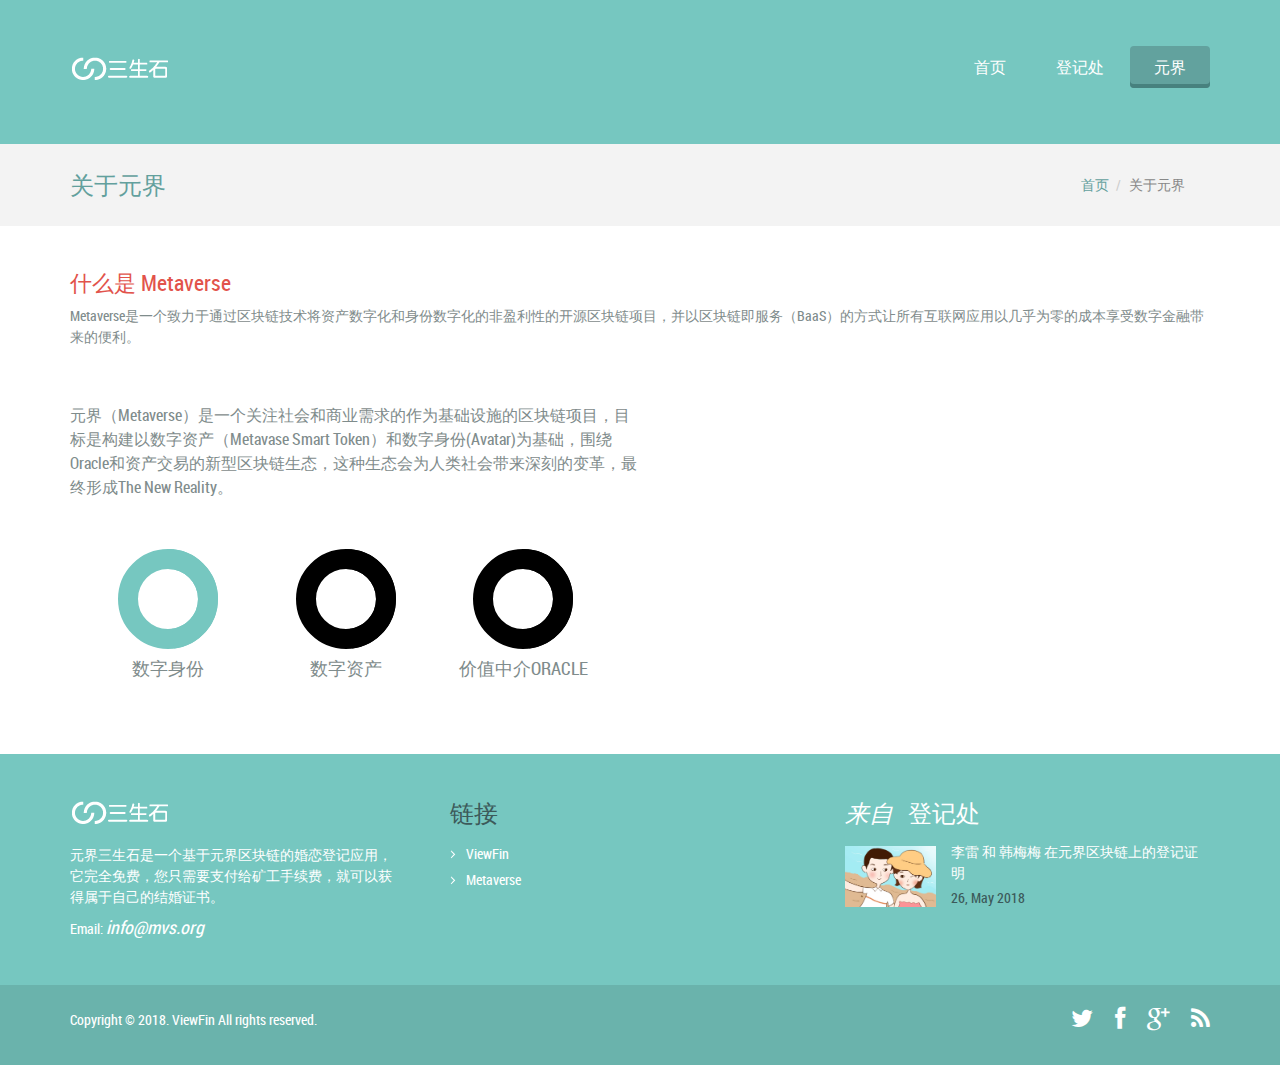
<file: about.html>
<!DOCTYPE HTML>
<html>
<head>
<title>关于元界</title>
<!-- Bootstrap -->
<link href="css/bootstrap.min.css" rel='stylesheet' type='text/css' />
<link href="css/bootstrap.css" rel='stylesheet' type='text/css' />
<meta name="viewport" content="width=device-width, initial-scale=1">
<script type="application/x-javascript"> addEventListener("load", function() { setTimeout(hideURLbar, 0); }, false); function hideURLbar(){ window.scrollTo(0,1); } </script>
<link href="css/blue.css" rel="stylesheet" type="text/css" media="all" />
<!----font-Awesome----->
   	<link rel="stylesheet" href="fonts/css/font-awesome.min.css">
<!----font-Awesome----->
<!-- start plugins -->
<script type="text/javascript" src="js/jquery.min.js"></script>
<script type="text/javascript" src="js/bootstrap.js"></script>
<script type="text/javascript" src="js/bootstrap.min.js"></script>
<!-- Owl Carousel Assets -->
<link href="css/owl.carousel.css" rel="stylesheet">
<script src="js/owl.carousel.js"></script>
		<script>
			$(document).ready(function() {

				$("#owl-demo").owlCarousel({
					items : 4,
					lazyLoad : true,
					autoPlay : true,
					navigation : true,
					navigationText : ["", ""],
					rewindNav : false,
					scrollPerPage : false,
					pagination : false,
					paginationNumbers : false,
				});

			});
		</script>
		<!-- //Owl Carousel Assets -->
<!-- start circle -->
<script>
(function($){
	$.fn.percentPie = function(options){

		var settings = $.extend({
			width: 100,
			trackColor: "EEEEEE",
			barColor: "E2534B",
			barWeight: 30,
			startPercent: 0,
			endPercent: 1,
			fps: 60
		}, options);

		this.css({
			width: settings.width,
			height: settings.width
		});

		var	that = this,
			hoverPolice = false,
			canvasWidth = settings.width,
			canvasHeight = canvasWidth,
			id = $('canvas').length,
			canvasElement = $('<canvas id="'+ id +'" width="' + canvasWidth + '" height="' + canvasHeight + '"></canvas>'),
			canvas = canvasElement.get(0).getContext("2d"),
			centerX = canvasWidth/2,
			centerY = canvasHeight/2,
			radius = settings.width/2 - settings.barWeight/2;
			counterClockwise = false,
			fps = 1000 / settings.fps,
			update = .01;
			this.angle = settings.startPercent;

		this.drawArc = function(startAngle, percentFilled, color){
			var drawingArc = true;
			canvas.beginPath();
			canvas.arc(centerX, centerY, radius, (Math.PI/180)*(startAngle * 360 - 90), (Math.PI/180)*(percentFilled * 360 - 90), counterClockwise);
			canvas.strokeStyle = color;
			canvas.lineWidth = settings.barWeight;
			canvas.stroke();
			drawingArc = false;
		}

		this.fillChart = function(stop){
			var loop = setInterval(function(){
				hoverPolice = true;
				canvas.clearRect(0, 0, canvasWidth, canvasHeight);

				that.drawArc(0, 360, settings.trackColor);
				that.angle += update;
				that.drawArc(settings.startPercent, that.angle, settings.barColor);

				if(that.angle > stop){
					clearInterval(loop);
					hoverPolice = false;
				}
			}, fps);
		}

		this.mouseover(function(){
			if(hoverPolice == false){
				that.angle = settings.startPercent;
				that.fillChart(settings.endPercent);
			}
		});

		this.fillChart(settings.endPercent);
		this.append(canvasElement);
		return this;
	}
}(jQuery));

$(document).ready(function() {

	$('.google').percentPie({
		width: 100,
		trackColor: "E2534B",
		barColor: "76C7C0",
		barWeight: 20,
		endPercent: .9,
		fps: 60
	});
  
  $('.moz').percentPie({
		width: 100,
		trackColor: "E2534B",
		barColor: "76C7C0",
		barWeight: 20,
		endPercent: .75,
		fps: 60
	});
  
  $('.safari').percentPie({
		width: 100,
		trackColor: "E2534B",
		barColor: "#76C7C0",
		barWeight: 20,
		endPercent: .5,
		fps: 60
	});
    
});
</script>
</head>
<body>
<div class="header_bg">
<div class="container">
	<div class="header">
		<div class="logo">
			<a href="index.html"><img src="images/logo.png" alt=""/></a>
		</div>
		<div class="h_menu">
		<a id="touch-menu" class="mobile-menu" href="#">菜单</a>
		<nav>
		<ul class="menu list-unstyled">
			<li><a href="index.html">首页</a></li>
			<li><a href="registry.html">登记处</a></li>
			<li class="activate"><a href="about.html">元界</a></li>
		</ul>
		</nav>
		<script src="js/menu.js" type="text/javascript"></script>
		</div>
		<div class="clearfix"></div>
	</div>
</div>
</div>
<div class="main_bg"><!-- start main -->
<div class="container">
	<div class="main_grid1">
		<h3 class="style pull-left">关于元界</h3>
		<ol class="breadcrumb pull-right">
		  <li><a href="index.html">首页</a></li>
		  <li class="active">关于元界</li>
		</ol>
		<div class="clearfix"></div>
	</div>
</div>
</div>
<div class="main_btm1"><!-- start main_btm -->
<div class="container">
	<div class="main about span_of_3">
		<h3>什么是 Metaverse </h3>
		<p class="para">Metaverse是一个致力于通过区块链技术将资产数字化和身份数字化的非盈利性的开源区块链项目，并以区块链即服务（BaaS）的方式让所有互联网应用以几乎为零的成本享受数字金融带来的便利。</p>
		<div class="col-md-6 span1_of_3">
			<h5>元界（Metaverse）是一个关注社会和商业需求的作为基础设施的区块链项目，目标是构建以数字资产（Metavase Smart Token）和数字身份(Avatar)为基础，围绕Oracle和资产交易的新型区块链生态，这种生态会为人类社会带来深刻的变革，最终形成The New Reality。</h5>
				<!-- start circle -->
				<ul class="list-unstyled circle_list">
					<li>
						<div class="safari chart">

						</div>			
						<h4 class="style">数字身份</h4>			
					</li>
					<li>
						<div class="moz chart">
						</div>			
						<h4 class="style">数字资产</h4>			
					</li>
					<li>
						<div class="google chart">

						</div>	
						<h4 class="style">价值中介Oracle</h4>					
					</li>
				</ul>
				<!-- end circle -->
		</div>	

		<div class="clearfix"></div>
	</div>

</div>
</div>
<div class="footer_bg"><!-- start footer -->
<div class="container">
	<div class="footer">
		<div class="col-md-4 footer1_of_3">
			<div class="f_logo">
				<a href="index.html"><img src="images/logo.png" alt=""/></a>
			</div>		
			<p class="f_para">元界三生石是一个基于元界区块链的婚恋登记应用，它完全免费，您只需要支付给矿工手续费，就可以获得属于自己的结婚证书。</p>
			<span class="">Email:&nbsp;<a href="mailto:info@mvs.org">info@mvs.org</a></span>
		</div>
		<div class="col-md-2 footer1_of_3">
			<h4>链接</h4>
			<ul class="list-unstyled f_list">
				<li><a href="http://viewfin.com">ViewFin</a></li>
				<li><a href="https://mvs.org">Metaverse</a></li>
			</ul>
		</div>
		<div class="col-md-2 footer1_of_3">

		</div>
		<div class="col-md-4 footer_of_3">
			<h4>来自 <span>登记处</span></h4>
			<div class="blog_list">
				<div class="col-md-3 f_pic">
					<a href="registry.html"><img src="images/blog_pic1.jpg" alt="" class="img-responsive"/></a>	
				</div>
				<div class="col-md-9 f_text">
					<a href="registry.html"><p>李雷 和 韩梅梅 在元界区块链上的登记证明</p></a>
					<span>26, may 2018</span>
				</div>
				<div class="clearfix"></div>
			</div>
		</div>
		<div class="clearfix"></div>
	</div>
</div>
</div>
<div class="footer1_bg"><!-- start footer1 -->
<div class="container">
	<div class="footer1">
		<div class="copy pull-left">
			<p class="link">Copyright &copy; 2018. ViewFin All rights reserved.</p>
		</div>
		<div class="soc_icons pull-right">
			<ul class="list-unstyled text-center">
				<li><a href="#"><i class="fa fa-twitter"></i></a></li>
				<li><a href="#"><i class="fa fa-facebook"></i></a></li>
				<li><a href="#"><i class="fa fa-google-plus"></i></a></li>
				<li><a href="#"><i class="fa fa-rss"></i></a></li>
			</ul>
		</div>
		<div class="clearfix"></div>
	</div>
</div>
</div>

</body>
</html>
</file>
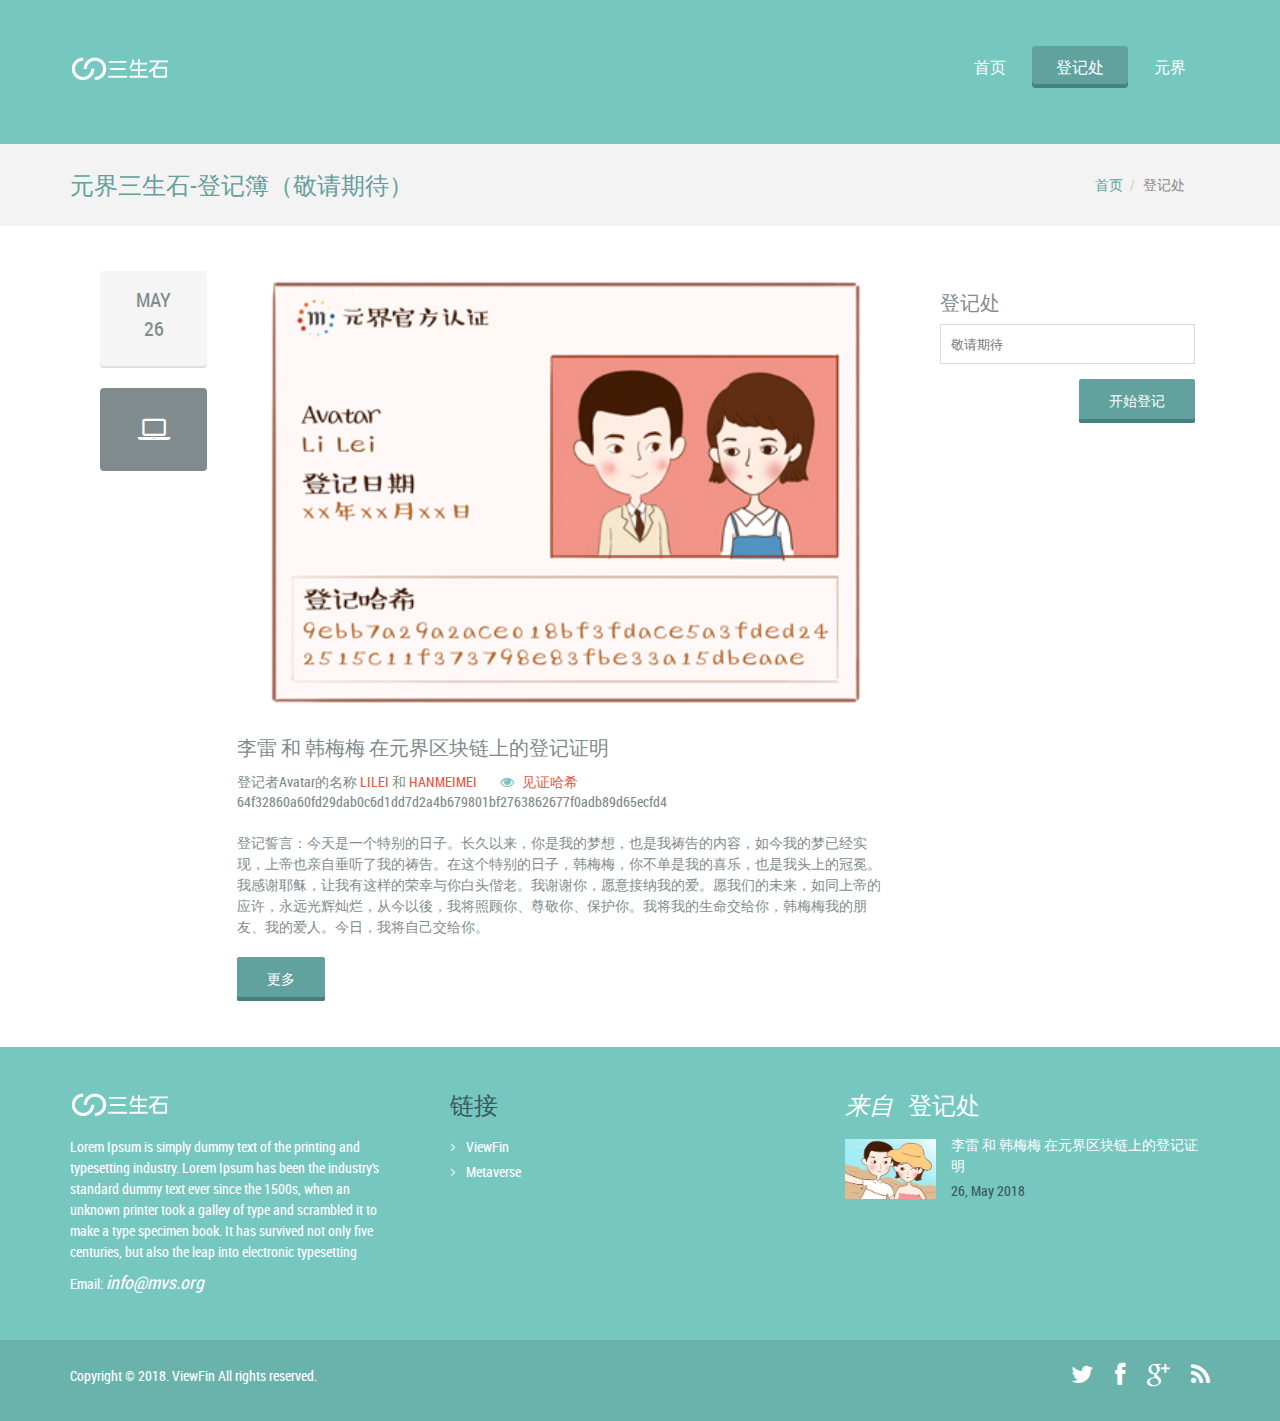
<file: blog.html>
<!DOCTYPE HTML>
<html>
<head>
<title>Blog</title>
<!-- Bootstrap -->
<link href="css/bootstrap.min.css" rel='stylesheet' type='text/css' />
<link href="css/bootstrap.css" rel='stylesheet' type='text/css' />
<meta name="viewport" content="width=device-width, initial-scale=1">
<script type="application/x-javascript"> addEventListener("load", function() { setTimeout(hideURLbar, 0); }, false); function hideURLbar(){ window.scrollTo(0,1); } </script>
<link href="css/blue.css" rel="stylesheet" type="text/css" media="all" />
<!----font-Awesome----->
   	<link rel="stylesheet" href="fonts/css/font-awesome.min.css">
<!----font-Awesome----->
<!-- start plugins -->
<script type="text/javascript" src="js/jquery.min.js"></script>
<script src="js/menu.js" type="text/javascript"></script>
</head>
<body>
<div class="header_bg">
<div class="container">
	<div class="header">
		<div class="logo">
			<a href="index.html"><img src="images/logo.png" alt=""/></a>
		</div>
		<div class="h_menu">
		<a id="touch-menu" class="mobile-menu" href="#">Menu</a>
		<nav>
		<ul class="menu list-unstyled">
			<li><a href="index.html">首页</a></li>
			<li class="activate"><a href="blog.html">登记处</a></li>
			<li><a href="about.html">元界</a></li>
		</ul>
		</nav>
		</div>
		<div class="clearfix"></div>
	</div>
</div>
</div>
<div class="main_bg"><!-- start main -->
<div class="container">
	<div class="main_grid1">
		<h3 class="style pull-left">元界三生石-登记簿（敬请期待）</h3>
		<ol class="breadcrumb pull-right">
		  <li><a href="index.html">首页</a></li>
		  <li class="active">登记处</li>
		</ol>
		<div class="clearfix"></div>
	</div>
</div>
</div>
<div class="main_btm1"><!-- start main_btm -->
<div class="container">
	<div class="blog"><!-- start blog -->
			<div class="blog_main col-md-9">
				<div class="blog_list">
					<div class="col-md-2 blog_date">
						<span class="date">may <p>26<p></p></span>
						<span class="icon_date"><i class="fa fa-laptop"></i> </span>
					</div>
					<div class="col-md-10 blog_left">
						<a href="single-page.html"><img src="images/blog-pic1.jpg" alt="" class="img-responsive"/></a>
						<h4><a href="single-page.html">李雷 和 韩梅梅 在元界区块链上的登记证明</a></h4>
						<span>登记者Avatar的名称 <a href="#">LILEI</a> 和 <a href="#">HANMEIMEI</a> <a class="left" href="#"><i class="fa fa-eye"></i> 见证哈希 </a>64f32860a60fd29dab0c6d1dd7d2a4b679801bf2763862677f0adb89d65ecfd4</span>
						<p class="para">登记誓言：今天是一个特别的日子。长久以来，你是我的梦想，也是我祷告的内容，如今我的梦已经实现，上帝也亲自垂听了我的祷告。在这个特别的日子，韩梅梅，你不单是我的喜乐，也是我头上的冠冕。我感谢耶稣，让我有这样的荣幸与你白头偕老。我谢谢你，愿意接纳我的爱。愿我们的未来，如同上帝的应许，永远光辉灿烂，从今以後，我将照顾你、尊敬你、保护你。我将我的生命交给你，韩梅梅我的朋友、我的爱人。今日，我将自己交给你。</p>
						<div class="read_btn">
							<a href="#"><button class="btn">更多</button></a>
						</div>
					</div>
					<div class="clearfix"></div>
				</div>

				<div class="clearfix"></div>
			</div>
			<div class="col-md-3 blog_right">
				<div class="news_letter">
					<h4>登记处</h4>
						<form>
							<input type="text" placeholder="敬请期待">
							<input type="submit" value="开始登记">
						</form>
				</div>
			</div>
			<div class="clearfix"></div>
	</div><!-- end blog -->
</div>
</div>
<div class="footer_bg"><!-- start footer -->
<div class="container">
	<div class="footer">
		<div class="col-md-4 footer1_of_3">
			<div class="f_logo">
				<a href="index.html"><img src="images/logo.png" alt=""/></a>
			</div>		
			<p class="f_para">Lorem Ipsum is simply dummy text of the printing and typesetting industry. Lorem Ipsum has been the industry's standard dummy text ever since the 1500s, when an unknown printer took a galley of type and scrambled it to make a type specimen book. It has survived not only five centuries, but also the leap into electronic typesetting</p>
			<span class="">Email:&nbsp;<a href="mailto:info@mvs.org">info@mvs.org</a></span>
		</div>
		<div class="col-md-2 footer1_of_3">
			<h4>链接</h4>
			<ul class="list-unstyled f_list">
				<li><a href="http://viewfin.com">ViewFin</a></li>
				<li><a href="https://mvs.org">Metaverse</a></li>
			</ul>
		</div>
		<div class="col-md-2 footer1_of_3">

		</div>
		<div class="col-md-4 footer_of_3">
			<h4>来自 <span>登记处</span></h4>
			<div class="blog_list">
				<div class="col-md-3 f_pic">
					<a href="blog.html"><img src="images/blog_pic1.jpg" alt="" class="img-responsive"/></a>	
				</div>
				<div class="col-md-9 f_text">
					<a href="blog.html"><p>李雷 和 韩梅梅 在元界区块链上的登记证明</p></a>
					<span>26, may 2018</span>
				</div>
				<div class="clearfix"></div>
			</div>
		</div>
		<div class="clearfix"></div>
	</div>
</div>
</div>
<div class="footer1_bg"><!-- start footer1 -->
<div class="container">
	<div class="footer1">
		<div class="copy pull-left">
			<p class="link">Copyright &copy; 2018. ViewFin All rights reserved.</p>
		</div>
		<div class="soc_icons pull-right">
			<ul class="list-unstyled text-center">
				<li><a href="#"><i class="fa fa-twitter"></i></a></li>
				<li><a href="#"><i class="fa fa-facebook"></i></a></li>
				<li><a href="#"><i class="fa fa-google-plus"></i></a></li>
				<li><a href="#"><i class="fa fa-rss"></i></a></li>
			</ul>
		</div>
		<div class="clearfix"></div>
	</div>
</div>
</div>

</body>
</html>
</file>
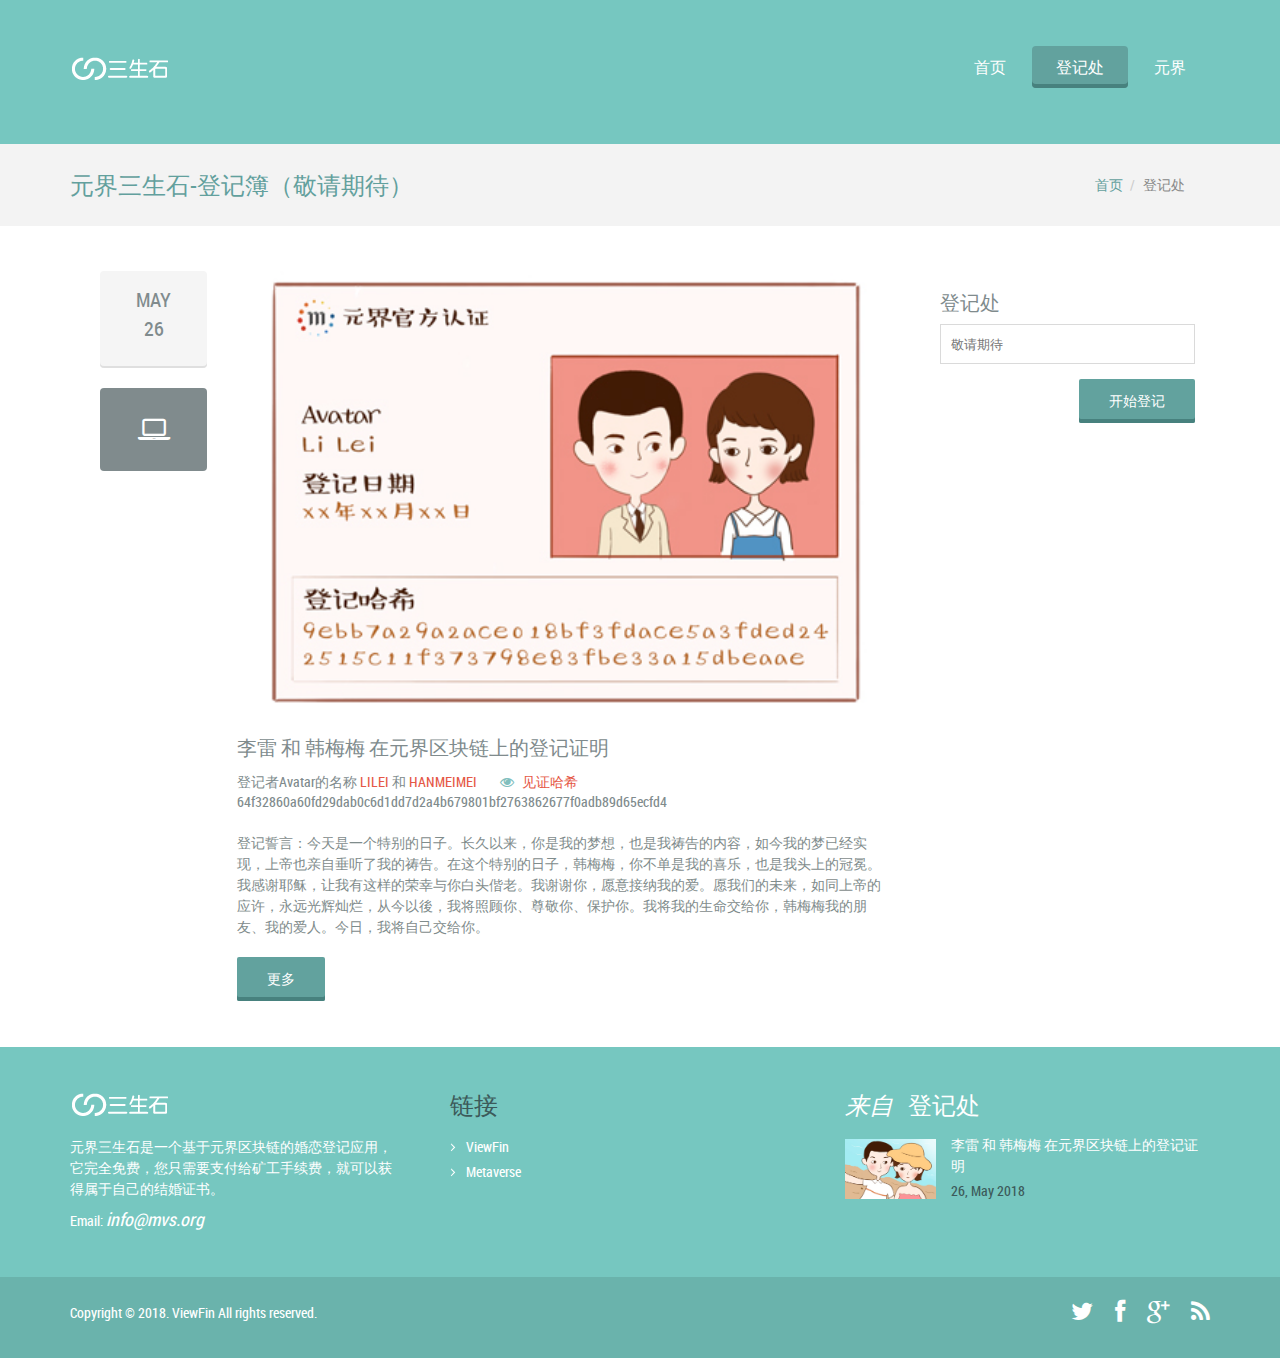
<file: registry.html>
<!DOCTYPE HTML>
<html>
<head>
<title>登记处</title>
<!-- Bootstrap -->
<link href="css/bootstrap.min.css" rel='stylesheet' type='text/css' />
<link href="css/bootstrap.css" rel='stylesheet' type='text/css' />
<meta name="viewport" content="width=device-width, initial-scale=1">
<script type="application/x-javascript"> addEventListener("load", function() { setTimeout(hideURLbar, 0); }, false); function hideURLbar(){ window.scrollTo(0,1); } </script>
<link href="css/blue.css" rel="stylesheet" type="text/css" media="all" />
<!----font-Awesome----->
   	<link rel="stylesheet" href="fonts/css/font-awesome.min.css">
<!----font-Awesome----->
<!-- start plugins -->
<script type="text/javascript" src="js/jquery.min.js"></script>
<script src="js/menu.js" type="text/javascript"></script>
</head>
<body>
<div class="header_bg">
<div class="container">
	<div class="header">
		<div class="logo">
			<a href="index.html"><img src="images/logo.png" alt=""/></a>
		</div>
		<div class="h_menu">
		<a id="touch-menu" class="mobile-menu" href="#">菜单</a>
		<nav>
		<ul class="menu list-unstyled">
			<li><a href="index.html">首页</a></li>
			<li class="activate"><a href="registry.html">登记处</a></li>
			<li><a href="about.html">元界</a></li>
		</ul>
		</nav>
		</div>
		<div class="clearfix"></div>
	</div>
</div>
</div>
<div class="main_bg"><!-- start main -->
<div class="container">
	<div class="main_grid1">
		<h3 class="style pull-left">元界三生石-登记簿（敬请期待）</h3>
		<ol class="breadcrumb pull-right">
		  <li><a href="index.html">首页</a></li>
		  <li class="active">登记处</li>
		</ol>
		<div class="clearfix"></div>
	</div>
</div>
</div>
<div class="main_btm1"><!-- start main_btm -->
<div class="container">
	<div class="blog"><!-- start blog -->
			<div class="blog_main col-md-9">
				<div class="blog_list">
					<div class="col-md-2 blog_date">
						<span class="date">may <p>26<p></p></span>
						<span class="icon_date"><i class="fa fa-laptop"></i> </span>
					</div>
					<div class="col-md-10 blog_left">
						<a href="single-page.html"><img src="images/blog-pic1.jpg" alt="" class="img-responsive"/></a>
						<h4><a href="single-page.html">李雷 和 韩梅梅 在元界区块链上的登记证明</a></h4>
						<span>登记者Avatar的名称 <a href="#">LILEI</a> 和 <a href="#">HANMEIMEI</a> <a class="left" href="#"><i class="fa fa-eye"></i> 见证哈希 </a>64f32860a60fd29dab0c6d1dd7d2a4b679801bf2763862677f0adb89d65ecfd4</span>
						<p class="para">登记誓言：今天是一个特别的日子。长久以来，你是我的梦想，也是我祷告的内容，如今我的梦已经实现，上帝也亲自垂听了我的祷告。在这个特别的日子，韩梅梅，你不单是我的喜乐，也是我头上的冠冕。我感谢耶稣，让我有这样的荣幸与你白头偕老。我谢谢你，愿意接纳我的爱。愿我们的未来，如同上帝的应许，永远光辉灿烂，从今以後，我将照顾你、尊敬你、保护你。我将我的生命交给你，韩梅梅我的朋友、我的爱人。今日，我将自己交给你。</p>
						<div class="read_btn">
							<a href="#"><button class="btn">更多</button></a>
						</div>
					</div>
					<div class="clearfix"></div>
				</div>

				<div class="clearfix"></div>
			</div>
			<div class="col-md-3 blog_right">
				<div class="news_letter">
					<h4>登记处</h4>
						<form>
							<input type="text" placeholder="敬请期待">
							<input type="submit" value="开始登记">
						</form>
				</div>
			</div>
			<div class="clearfix"></div>
	</div><!-- end blog -->
</div>
</div>
<div class="footer_bg"><!-- start footer -->
<div class="container">
	<div class="footer">
		<div class="col-md-4 footer1_of_3">
			<div class="f_logo">
				<a href="index.html"><img src="images/logo.png" alt=""/></a>
			</div>		
			<p class="f_para">元界三生石是一个基于元界区块链的婚恋登记应用，它完全免费，您只需要支付给矿工手续费，就可以获得属于自己的结婚证书。</p>
			<span class="">Email:&nbsp;<a href="mailto:info@mvs.org">info@mvs.org</a></span>
		</div>
		<div class="col-md-2 footer1_of_3">
			<h4>链接</h4>
			<ul class="list-unstyled f_list">
				<li><a href="http://viewfin.com">ViewFin</a></li>
				<li><a href="https://mvs.org">Metaverse</a></li>
			</ul>
		</div>
		<div class="col-md-2 footer1_of_3">

		</div>
		<div class="col-md-4 footer_of_3">
			<h4>来自 <span>登记处</span></h4>
			<div class="blog_list">
				<div class="col-md-3 f_pic">
					<a href="registry.html"><img src="images/blog_pic1.jpg" alt="" class="img-responsive"/></a>	
				</div>
				<div class="col-md-9 f_text">
					<a href="registry.html"><p>李雷 和 韩梅梅 在元界区块链上的登记证明</p></a>
					<span>26, may 2018</span>
				</div>
				<div class="clearfix"></div>
			</div>
		</div>
		<div class="clearfix"></div>
	</div>
</div>
</div>
<div class="footer1_bg"><!-- start footer1 -->
<div class="container">
	<div class="footer1">
		<div class="copy pull-left">
			<p class="link">Copyright &copy; 2018. ViewFin All rights reserved.</p>
		</div>
		<div class="soc_icons pull-right">
			<ul class="list-unstyled text-center">
				<li><a href="#"><i class="fa fa-twitter"></i></a></li>
				<li><a href="#"><i class="fa fa-facebook"></i></a></li>
				<li><a href="#"><i class="fa fa-google-plus"></i></a></li>
				<li><a href="#"><i class="fa fa-rss"></i></a></li>
			</ul>
		</div>
		<div class="clearfix"></div>
	</div>
</div>
</div>

</body>
</html>
</file>
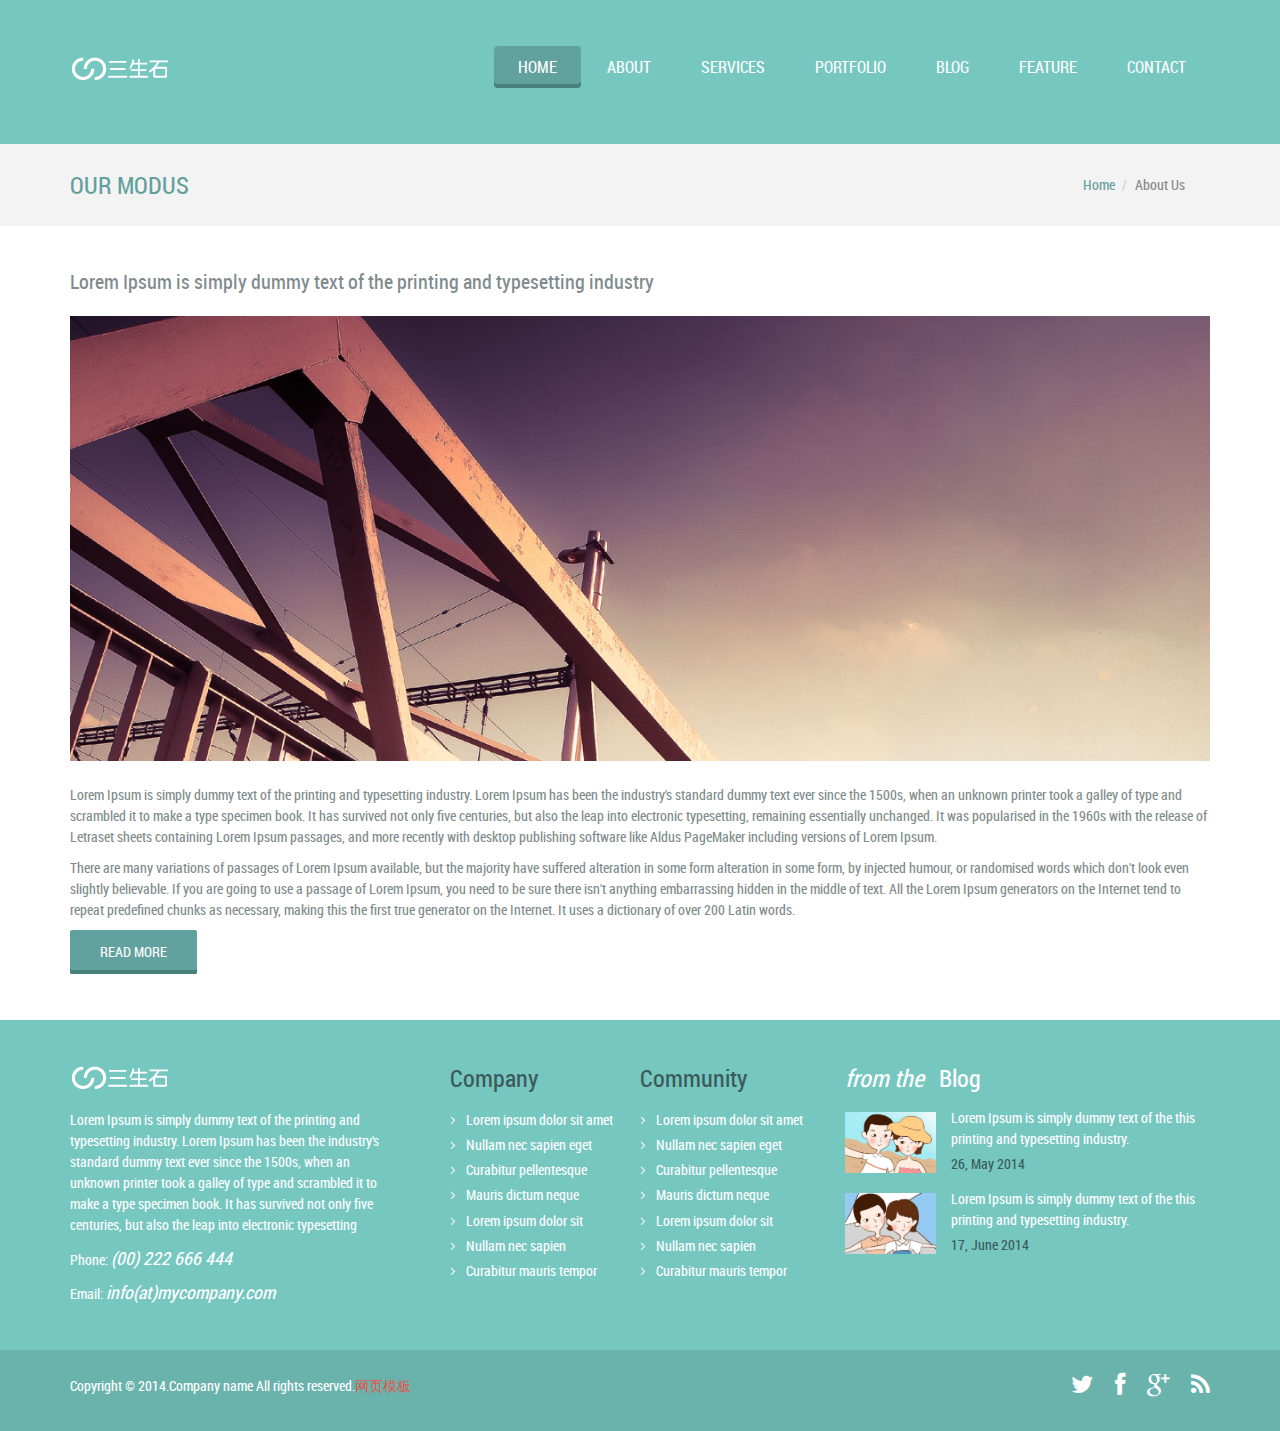
<file: single-page.html>
<!DOCTYPE HTML>
<html>
<head>
<title>Single-Page</title>
<!-- Bootstrap -->
<link href="css/bootstrap.min.css" rel='stylesheet' type='text/css' />
<link href="css/bootstrap.css" rel='stylesheet' type='text/css' />
<meta name="viewport" content="width=device-width, initial-scale=1">
<script type="application/x-javascript"> addEventListener("load", function() { setTimeout(hideURLbar, 0); }, false); function hideURLbar(){ window.scrollTo(0,1); } </script>
<link href="css/blue.css" rel="stylesheet" type="text/css" media="all" />
<!----font-Awesome----->
   	<link rel="stylesheet" href="fonts/css/font-awesome.min.css">
<!----font-Awesome----->
<!-- start plugins -->
<script type="text/javascript" src="js/jquery.min.js"></script>
<script src="js/menu.js" type="text/javascript"></script>
</head>
<body>
<div class="header_bg">
<div class="container">
	<div class="header">
		<div class="logo">
			<a href="index.html"><img src="images/logo.png" alt=""/></a>
		</div>
		<div class="h_menu">
		<a id="touch-menu" class="mobile-menu" href="#">Menu</a>
		<nav>
		<ul class="menu list-unstyled">
			<li class="activate"><a href="index.html">HOME</a></li>
			<li><a href="about.html">ABOUT</a></li>
			<li><a href="service.html">services</a></li>
			<li><a href="portfolio.html">PORTFOLIO</a>
			<ul class="sub-menu list-unstyled">
				<li><a href="portfolio.html">Portfolio Page</a></li>
				<li><a href="portfolio.html">Portfolio Page</a></li>
				<li><a href="portfolio.html">Portfolio Page</a>
					<ul class="list-unstyled">
						<li><a href="portfolio.html">Sub-Menu 1</a></li>
						<li><a href="portfolio.html">Sub-Menu 2</a></li>
						<li><a href="portfolio.html">Sub-Menu 3</a></li>
					</ul>
				</li>
			</ul>
			</li>
			<li><a href="blog.html">BLOG</a></li>
			<li><a href="feature.html">feature</a></li>
			<li><a href="contact.html">CONTACT</a></li>
		</ul>
		</nav>
		</div>
		<div class="clearfix"></div>
	</div>
</div>
</div>
<div class="main_bg"><!-- start main -->
<div class="container">
	<div class="main_grid1">
		<h3 class="style pull-left">our modus</h3>
		<ol class="breadcrumb pull-right">
		  <li><a href="index.html">Home</a></li>
		  <li class="active">about us</li>
		</ol>
		<div class="clearfix"></div>
	</div>
</div>
</div>
<div class="main_btm1"><!-- start main_btm -->
<div class="container">
		<div class="details">
			<h2>Lorem Ipsum is simply dummy text of the printing and typesetting industry</h2>
			<img src="images/det_pic.jpg" alt="" class="img-responsive"/>
			<p class="para">Lorem Ipsum is simply dummy text of the printing and typesetting industry. Lorem Ipsum has been the industry's standard dummy text ever since the 1500s, when an unknown printer took a galley of type and scrambled it to make a type specimen book. It has survived not only five centuries, but also the leap into electronic typesetting, remaining essentially unchanged. It was popularised in the 1960s with the release of Letraset sheets containing Lorem Ipsum passages, and more recently with desktop publishing software like Aldus PageMaker including versions of Lorem Ipsum.</p>
			<p class="para">There are many variations of passages of Lorem Ipsum available, but the majority have suffered alteration in some form alteration in some form, by injected humour, or randomised words which don't look even slightly believable. If you are going to use a passage of Lorem Ipsum, you need to be sure there isn't anything embarrassing hidden in the middle of text. All the Lorem Ipsum generators on the Internet tend to repeat predefined chunks as necessary, making this the first true generator on the Internet. It uses a dictionary of over 200 Latin words. </p>
			<a href="#" class="btn">read more</a>
		</div>
</div>
</div>
<div class="footer_bg"><!-- start footer -->
<div class="container">
	<div class="footer">
		<div class="col-md-4 footer1_of_3">
			<div class="f_logo">
				<a href="index.html"><img src="images/logo.png" alt=""/></a>
			</div>		
			<p class="f_para">Lorem Ipsum is simply dummy text of the printing and typesetting industry. Lorem Ipsum has been the industry's standard dummy text ever since the 1500s, when an unknown printer took a galley of type and scrambled it to make a type specimen book. It has survived not only five centuries, but also the leap into electronic typesetting</p>
			<p>Phone:&nbsp;<span>(00) 222 666 444</span></p>
			<span class="">Email:&nbsp;<a href="mailto:info@mycompany.com">info(at)mycompany.com</a></span>
		</div>
		<div class="col-md-2 footer1_of_3">
			<h4>company</h4>
			<ul class="list-unstyled f_list">
				<li><a href="#">Lorem ipsum dolor sit amet</a></li>
				<li><a href="#">Nullam nec sapien eget</a></li>
				<li><a href="#">Curabitur pellentesque</a></li>
				<li><a href="#">Mauris dictum neque</a></li>
				<li><a href="#">Lorem ipsum dolor sit</a></li>
				<li><a href="#">Nullam nec sapien</a></li>
				<li><a href="#">Curabitur mauris tempor </a></li>
			</ul>
		</div>
		<div class="col-md-2 footer1_of_3">
			<h4>community</h4>
			<ul class="list-unstyled f_list">
				<li><a href="#">Lorem ipsum dolor sit amet</a></li>
				<li><a href="#">Nullam nec sapien eget</a></li>
				<li><a href="#">Curabitur pellentesque</a></li>
				<li><a href="#">Mauris dictum neque</a></li>
				<li><a href="#">Lorem ipsum dolor sit</a></li>
				<li><a href="#">Nullam nec sapien</a></li>
				<li><a href="#">Curabitur mauris tempor </a></li>
			</ul>
		</div>
		<div class="col-md-4 footer_of_3">
			<h4>from the <span>blog</span></h4>
			<div class="blog_list">
				<div class="col-md-3 f_pic">
					<a href="blog.html"><img src="images/blog_pic1.jpg" alt="" class="img-responsive"/></a>	
				</div>
				<div class="col-md-9 f_text">
					<a href="blog.html"><p>Lorem Ipsum is simply dummy text of the this printing and typesetting industry.</p></a>
					<span>26, may 2014</span>
				</div>
				<div class="clearfix"></div>
			</div>
			<div class="blog_list">
				<div class="col-md-3 f_pic">
					<a href="blog.html"><img src="images/blog_pic2.jpg" alt="" class="img-responsive"/></a>
				</div>
				<div class="col-md-9 f_text">
					<a href="blog.html"><p>Lorem Ipsum is simply dummy text of the this printing and typesetting industry.</p></a>
					<span>17, June 2014</span>
				</div>
				<div class="clearfix"></div>
			</div>
		</div>
		<div class="clearfix"></div>
	</div>
</div>
</div>
<div class="footer1_bg"><!-- start footer1 -->
<div class="container">
	<div class="footer1">
		<div class="copy pull-left">
			<p class="link">Copyright &copy; 2014.Company name All rights reserved.<a target="_blank" href="http://www.cssmoban.com/">&#x7F51;&#x9875;&#x6A21;&#x677F;</a></p>
		</div>
		<div class="soc_icons pull-right">
			<ul class="list-unstyled text-center">
				<li><a href="#"><i class="fa fa-twitter"></i></a></li>
				<li><a href="#"><i class="fa fa-facebook"></i></a></li>
				<li><a href="#"><i class="fa fa-google-plus"></i></a></li>
				<li><a href="#"><i class="fa fa-rss"></i></a></li>
			</ul>
		</div>
		<div class="clearfix"></div>
	</div>
</div>
</div>

</body>
</html>
</file>
<file: css/blue.css>
/*

*/
@font-face {
    font-family: 'roboto_condensedregular';
    src: url('../fonts/RobotoCondensed-Regular-webfont.ttf') format('truetype');
    font-weight: normal;
    font-style: normal;

}
body {
    font-family: 'roboto_condensedregular';
	background:#ffffff;
	font-size: 100%;
}
.header_bg{
	background: #76C7C0;
}
.header{
	padding: 4% 0;
}
.logo{
	margin-top: 10px;
	float: left;
}
/* start h_menu */
.h_menu{
	float: right;
}
nav{
	display:block;
}
.menu{
	display:block;
}
.menu li{
	display:inline-block;
	position:relative;
	z-index:100;
}
.menu li:first-child{margin-left:0;}
.menu li.activate a,.menu li a:hover{
	background: #62A29E;
	box-shadow: inset 0px -4px 0px #47817E;
	-webkit-box-shadow: inset 0px -4px 0px #47817E;
	-moz-box-shadow: inset 0px -4px 0px #47817E;
	-o-box-shadow: inset 0px -4px 0px #47817E;
	border-radius: 4px;
	-webkit-border-radius: 4px;	
	-moz-border-radius: 4px;	
	-o-border-radius: 4px;	
}
.menu li a{
	text-transform:uppercase;
	text-decoration: none;
	font-size: 16px;
	padding: 10px 24px;
	display: block;
	color: #ffffff;
	-webkit-transition: all 0.2s ease-in-out 0s;
	-moz-transition: all 0.2s ease-in-out 0s;
	-o-transition: all 0.2s ease-in-out 0s;
	-ms-transition: all 0.2s ease-in-out 0s;
	transition: all 0.2s ease-in-out 0s;
}
.menu li a:hover,.menu li:hover>a{
	color:#ffffff;
	background: #62A29E;
}
.menu ul{
	display: none;
	margin: 0;
	padding: 0;
	width: 132px;
	position: absolute;
	top: 42px;
	left: 0px;
	background: #ffffff;
}
.menu ul li{display:block;float:none;background:none;margin:0;padding:0;}
.menu ul li a{
	font-size: 13px;
	font-weight: normal;
	display: block;
	color: #ffffff;
	border-left: 3px solid #C03C35;
	background: #E2534B;
	padding: 10px 20px;
}
.menu ul li a:hover,.menu ul li:hover>a{
	background: #f0f0f0;
	border-left: 3px solid #62A29E;
	color: #797979;
	box-shadow: none;
	border-radius: 0px;
	-webkit-border-radius: 0px;	
	-moz-border-radius: 0px;	
	-o-border-radius: 0px;	
}
.menu li:hover>ul{display:block;}
.menu ul ul{
	left: 132px;
	top: 0px;
}
.mobile-menu{
	display: none;
	width: 100%;
	padding: 12px;
	background: #528B86;
	color: #ffffff;
	text-transform: uppercase;
	font-size: 16px;
}
.mobile-menu:hover{background:#447F7A;color:#ffffff;text-decoration:none;}
@media (min-width: 768px) and (max-width: 979px) {.mainWrap{width:768px;}.menu ul{top:37px;}
.menu li a{font-size:12px;padding:8px;}}
@media (max-width: 767px) {
	.mainWrap{width:auto;padding:50px 20px;}.menu{display:none;}.mobile-menu{display:block;margin-top:20px;}
nav{margin:0;background:none;}.menu li{display:block;margin:0;}.menu li a{background:#ffffff;color:#797979;border-top:1px solid #e0e0e0;
}
.menu li a:hover,.menu li:hover>a{background:#f0f0f0;color:#797979;
}
.menu ul{display:none;position:relative;top:0;left:0;width:100%;}
.menu ul ul{left:0;}
}
@media (max-width: 480px) {}@media (max-width: 320px) {}
/* start slider */














/* start mian */
.main_bg{
	background: #F3F3F3;
}
.main_grid{
	padding: 4% 0;
}
.top_grid{
	background: #ececec;
	padding: 4%;
}
.span1_of_1 {
	padding: 0;
}
.span1_of_1 h3{
	text-transform: capitalize;
	margin:0;
	font-size: 28px;
	color: #8C9899;
}
.span1_of_1 p{
	font-size: 14px;
	color: #888888;
	line-height: 1.8em;
}
.span1_of_2{
	position: relative;
}
/* General button style (reset) */
.btn {
	font-size:14px;
	color:#ffffff;
	border: none;
	background: none;
	cursor: pointer;
	padding: 14px 48px;
	display: inline-block;
	text-transform: uppercase;
	outline: none;
	position: relative;
	-webkit-transition: all 0.3s ease-in-out;
	-moz-transition: all 0.3s ease-in-out;
	-o-transition: all 0.3s ease-in-out;
	transition: all 0.3s ease-in-out;
}
.btn:after {
	content: '';
	position: absolute;
	z-index: -1;
	-webkit-transition: all 0.3s;
	-moz-transition: all 0.3s;
	transition: all 0.3s;
}
/* Button 2 */
.btn-2 {
	background: #E8645A;
	color: #fff;
	box-shadow: 0 6px #ab3c3c;
	-webkit-box-shadow: 0 6px #ab3c3c;
	-moz-box-shadow: 0 6px #ab3c3c;
	-o-box-shadow: 0 6px #ab3c3c;
	-webkit-transition: none;
	-moz-transition: none;
	transition: none;
}
/* span_of_4 */
.span_of_4 {
	text-align: center;
	margin: 4% 0;
	position: relative;
}
.span1_of_4{
	padding: 0;
	margin-left: 20px;
	width: 23.577777%;
}
.span1_of_4:first-child{
	margin-left: 0;
}
.span4_of_list{
	cursor:pointer;
	background: #ffffff;
	padding: 20px 20px 50px;
	border-radius: 4px;
	-webkit-border-radius: 4px;	
	-moz-border-radius: 4px;	
	-o-border-radius: 4px;	
	box-shadow: inset 0px -1px 1px rgb(216, 216, 216);
	-webkit-box-shadow: inset 0px -1px 1px rgb(216, 216, 216);
	-moz-box-shadow: inset 0px -1px 1px rgb(216, 216, 216);
	-o-box-shadow: inset 0px -1px 1px rgb(216, 216, 216);
}
.span4_of_list:hover.span4_of_list span i{
	color: #E8645A;	
	background: none;
	-webkit-transition: all 0.3s ease-in-out;
	-moz-transition: all 0.3s ease-in-out;
	-o-transition: all 0.3s ease-in-out;
	transition: all 0.3s ease-in-out;	
}
.span4_of_list .btn{
	box-shadow: 0 4px #47817E;
	-webkit-box-shadow: 0 4px #47817E;
	-moz-box-shadow: 0 4px #47817E;
	-o-box-shadow: 0 4px #47817E;
}
.span4_of_list:hover .btn{
	color:#ffffff;
	background: #E8645A;
	box-shadow: 0 4px #ab3c3c;
	-webkit-box-shadow: 0 4px #ab3c3c;
	-moz-box-shadow: 0 4px #ab3c3c;
	-o-box-shadow: 0 4px #ab3c3c;
	-webkit-transition: all 0.3s ease-in-out;
	-moz-transition: all 0.3s ease-in-out;
	-o-transition: all 0.3s ease-in-out;
	transition: all 0.3s ease-in-out;	
}
.span4_of_list span.active i{
	color: #E8645A;	
}
.span4_of_list span i{
	font-size:5em;
	color: #76C7C0;
	background: none;
	box-shadow:none;
	margin-top: 15px;
}
.span4_of_list h3{
	text-transform: uppercase;
	font-size: 20px;
	color: #8C9899;
	margin: 10px 0 10px;
}
.span4_of_list p{
	font-size: 14px;
	color: #888888;
	line-height: 1.5em;
}
.read_more{
	position: absolute;
	left: 19%;
	bottom: -16px;
}
/* start mian1 */
.main1_bg{
	background: #ececec;
}
.slider_text{
	padding:20px 0 0;
	text-align: center;
}
.slider_text h4{
	text-transform: uppercase;
	font-size: 34px;
	color: #E8645A;
}
.slider_text p {
	font-size: 14px;
	color: #888888;
	line-height: 1.8em;
}
.banner{
	margin-top: -80px;
}
.allinone_carousel.charming .bottomNav {
	display: none !important;
}
/* start main_btm */
.main_btm{
	background: #f3f3f3;
	margin-top: -14%;
	padding-top: 10%;
}
.span_of_3{
	margin: 4% 0;
}
.span1_of_3{
	padding: 0;
	position: relative;
}
.span1_of_3 h4{
	font-size: 24px;
	color: #7F8C8C;
	margin-bottom: 20px;	
}
.span1_of_3 h5{
	font-size: 16px;
	color: #7F8C8C;
	line-height: 1.5em;
	margin-bottom: 20px;
}
.span1_of_3 h5 span{
	color: #E2534B;
}
.nav_list li a:before{
	content: url('../images/arrow.png');
	vertical-align: baseline;
	margin-right: 10px;
}
.nav_list li a{
	display:block;
	font-size: 14px;
	color: #888888;
	line-height: 1.8em;
	-webkit-transition: all 0.3s ease-in-out;
	-moz-transition: all 0.3s ease-in-out;
	-o-transition: all 0.3s ease-in-out;
	transition: all 0.3s ease-in-out;
}
.nav_list li a:hover{
	text-decoration:none;
	color: #E2534B;
}
.clients{
	padding: 20px;
	background: #ffffff;
}
.clients p{
	font-size: 14px;
	color: #888888;
	line-height: 1.8em;
}
/* start circle */
.circle {
	text-align: center;
}
.circle_list li{
	text-align: center;
	display: inline-block;
	margin-left: 20px;
	width: 27.333333%;
}
.circle_list h4{
	text-transform: uppercase;
	font-size: 18px;
}
.circle ul li{
	display: inline-block;
	margin-left: 15px;
}
.circle ul li:first-child{
	margin-left: 0;
}
.circle ul li h4{
	margin: 15px 0 10px;
}
* { 
  -webkit-box-sizing: border-box;
  -moz-box-sizing: border-box;
  -o-box-sizing: border-box;
  box-sizing: border-box;
}
.chart {
  position:relative;
  margin:30px auto 0 auto;
  
}
.tag {
	width: 100%;
	font-size: 14px;
	text-align: center;
	position: absolute;
	top: 40%;
	color: #7F8C8C;
}
/* end  circle */
/* start caursel */
.cursual{
	position: relative;
}
.cursual h4{
	font-size: 24px;
	color: #7F8C8C;
	text-transform: capitalize;
	display: inline-block;
	margin: 0;
}
.line {
	border-bottom: 2px solid #DFDFDF;
	display: block;
	width: 75%;
	position: absolute;
	top: 14px;
	left: 16%;
}
/*-- start footer --*/
.footer_bg{
	background: #76C7C0;
}
.footer{
	padding: 4% 0;
}
.footer1_of_3{
	padding-left: 0px;
}
.footer_of_3{
	padding-right: 0px;
}
.f_logo{
	margin-bottom: 20px;
}
.footer1_of_3 p{
	font-size: 14px;
	color: #ffffff;
	line-height: 1.5em;
}
.footer1_of_3 p span{
	font-size: 18px;
	font-style: italic;
}
.footer1_of_3 span{
	font-size: 14px;
	color: #ffffff;
	line-height: 1.5em;
}
.footer1_of_3 span a{
	font-size: 18px;
	font-style: italic;
	color: #ffffff;
	-webkit-transition: all 0.3s ease-in-out;
	-moz-transition: all 0.3s ease-in-out;
	-o-transition: all 0.3s ease-in-out;
	transition: all 0.3s ease-in-out;
}
.footer1_of_3 span a:hover{

}
.footer1_of_3 h4 {
	font-size: 24px;
	color: #3C5A5A;
	text-transform: capitalize;
	margin: 0px 0px 15px;
}
.footer_of_3 h4{
	font-style: italic;
	font-size: 24px;
	color: #ffffff;
	margin: 0px 0px 15px;
}
.f_para{
	width: 90%;
}
.f_list li a:before{
	content: url('../images/right_arrow.png');
	vertical-align: baseline;
	margin-right: 10px;
}
.f_list li a{
	display:block;
	font-size: 14px;
	color: #ffffff;
	line-height: 1.8em;
	-webkit-transition: all 0.3s ease-in-out;
	-moz-transition: all 0.3s ease-in-out;
	-o-transition: all 0.3s ease-in-out;
	transition: all 0.3s ease-in-out;
}
.f_list li a:hover{
	text-decoration:none;
	color: #3C5A5A;
}
.footer_of_3 h4 span{
	font-style: normal;
	padding-left: 10px;
	text-transform: capitalize;
}
.blog_list{
	margin-top: 20px;
}
.blog_list:first-child{
	margin-top: 0;
}
.f_pic{
	padding: 0px;
}
.f_pic img{
	margin-top:5px;
}
.f_text{
	padding-right: 0px;
}
.f_text a{
	text-decoration:none;
}
.f_text p{
	font-size: 14px;
	color: #ffffff;
	line-height: 1.5em;
	margin: 0;
	-webkit-transition: all 0.3s ease-in-out;
	-moz-transition: all 0.3s ease-in-out;
	-o-transition: all 0.3s ease-in-out;
	transition: all 0.3s ease-in-out;
}
.f_text p:hover{

	color: #3C5A5A;
}
.f_text span{
	font-size: 14px;
	color: #3C5A5A;
	text-transform: capitalize;
	display: block;
	margin-top: 5px;
}
/*-- start footer1 --*/
.footer1_bg{
	background: #6AB3AC;
}
.footer1{
	padding: 2% 0;
}
.copy p{
	color: #ffffff;
	font-size: 14px;
	line-height: 1.8em;
}
.copy p a{
	color:#E2534B; 
	-webkit-transition: all 0.3s ease-in-out;
	-moz-transition: all 0.3s ease-in-out;
	-o-transition: all 0.3s ease-in-out;
	transition: all 0.3s ease-in-out;
}
.copy p a:hover{
	color: #ffffff;
	text-decoration: none;
}
/* start soc_icons */
.soc_icons ul{
	margin-bottom: 0;
}
.soc_icons ul li{
	text-align:center;
	display:inline-block;
	margin-left: 20px;
}
.soc_icons ul li a i{
	color:#ffffff;
	font-size: 24px;
	display: block;
	-webkit-transition: all 0.3s ease-in-out;
	-moz-transition: all 0.3s ease-in-out;
	-o-transition: all 0.3s ease-in-out;
	transition: all 0.3s ease-in-out;
}
.soc_icons ul li a:hover{
	text-decoration:none;
}
.soc_icons ul li a:hover i{
	color: #E8645A;
}
/* start about */
.main_grid1{
	padding: 2% 0;
}
h3.style{
	text-transform: uppercase;
	color: #62A09D;
	font-size: 24px;
	margin: 5px 0 0;
}
.breadcrumb {
	background: none;
	margin-bottom: 0px;
	margin-right: 10px;
}
.breadcrumb > .active {
	color: #888888;
}
.breadcrumb li,.breadcrumb li a{
	font-size: 14px;
	color: #62A09D;
	text-transform:capitalize;
	-webkit-transition: all 0.3s ease-in-out;
	-moz-transition: all 0.3s ease-in-out;
	-o-transition: all 0.3s ease-in-out;
	transition: all 0.3s ease-in-out;
}
.breadcrumb li a:hover{
	text-decoration: none;
	color:#F15F43;
}
.about h3{
	color: #E2534B;
	font-size: 22px;
}
.para{
	font-size: 14px;
	color: #7F8C8C;
	line-height: 1.5em;
}
.about p{
	margin-bottom: 4%;
}
/* start services */
.main_btm1{
	background: #ffffff;
}
.main_btm2{
	background: #f0f0f0;
}
.clients1 p {
	font-size: 14px;
	color: #888888;
	line-height: 1.8em;
}
/* start pricing2 */
.pricing2{
	margin:4% 0;
	text-align:center;
}
.pricing2 h5 {
	text-transform: uppercase;
	color: #62A09D;
	font-size: 34px;
	margin-bottom: 2%;
	font-weight: 600;
}
.pricing2  h6 {
	font-size: 16px;
	color: #888888;
	line-height: 1.8em;
	margin: 0;
}
.pricing_table {
	line-height:150%;
	margin: 4% auto;
	width: 100%;
}
.price_block {
	cursor:pointer;
	text-align: center; 
	width: 25% !important; 
	color: #fff; 
	float: left; 
	list-style-type: none; 
	position: relative; 
	box-sizing: border-box;
	border-bottom: 1px solid transparent; 
	transition: 0.3s all;
	-webkit-transition: 0.3s all;
	-moz-transition: 0.3s all;
	-o-transition: 0.3s all;
}
/*Price heads*/
.pricing_table h3 {
	font-size: 20px;
	text-transform: uppercase;
	padding: 15px 0;
	background: #333;
	margin: -10px 0 1px 0;
}
/*Price tags*/
.price {
	background: #62A29E;
	display: table; 
	width: 100%; 
	height: 80px; 
}
.price_figure {
	font-size: 24px; 
	text-transform: uppercase; 
	vertical-align: middle; 
	display: table-cell;
}
.price_number {
	font-size: 1.5em;
	display: block;
	margin-bottom: 5px;
}
.price_tenure {
	font-size: 12px; 
}
/*---start portfolio --*/
.portfolio_main{
	padding:2% 0 4%;
}
#info {
	-webkit-border-radius:5px;
	-moz-border-radius:5px;
	-o-border-radius:5px;
	border-radius:5px;				
	background:#fcf8e3;
	border:1px solid  #fbeed5;
	width:95%;
	max-width:900px;
	margin:0 auto 40px auto;
	font-size:12px;
	-webkit-box-sizing: border-box;
	-moz-box-sizing: border-box;
	-o-box-sizing: border-box;
}
#info .info-wrapper {
	padding:10px;
	-webkit-box-sizing: border-box;
	-moz-box-sizing: border-box;
	-o-box-sizing: border-box;
}
#info a {
	color:#c09853;
	text-decoration:none;
}
	
#info p {
	margin:5px 0 0 0;
}
.container { 
	position: relative; 
	-webkit-transition: all 1s ease;
	-moz-transition: all 1s ease;
	-o-transition: all 1s ease;
	transition: all 1s ease;	
}
#filters {
	margin:4% 1%;
	padding:0;
	list-style:none;
}
#filters li {
	display:inline-block;
	margin-right: 20px;
}
#filters li span {
	font-size:13px;
	display: block;
	padding: 10px 30px;
	border: 1px solid rgb(221, 221, 221);
	text-decoration: none;
	color: #47817E;
	cursor: pointer;
	text-transform: uppercase;
	transition: 0.5s all;
	-webkit-transition: 0.5s all;
	-moz-transition: 0.5s all;
	-o-transition: 0.5s all;
	border-radius: 4px;
	-webkit-border-radius: 4px;	
	-moz-border-radius: 4px;	
	-o-border-radius: 4px;	
}
#filters li span.active,#filters li span:hover {
	background: #EA6060;
	border: 1px solid #CF5050;
	color:#fff;
}
#portfoliolist .portfolio {
	-webkit-box-sizing: border-box;
	-moz-box-sizing: border-box;
	-o-box-sizing: border-box;
	width:23%;
	margin:1%;
	display:none;
	float:left;
	overflow:hidden;
}
.portfolio-wrapper {
	overflow:hidden;
	position: relative !important;
	cursor:pointer;
}
.portfolio img {
	top: 0px !important;
	max-width:100%;
	position: relative;
	opacity: 5;
	transition: all 300ms!important;
	-webkit-transition: all 300ms!important;
	-moz-transition: all 300ms!important;
}
.portfolio .label {
	position: absolute;
	width: 100%;
	height:40px;
	bottom:-40px;
}
.portfolio .label-bg {
	background: #62A29E;
	width: 100%;
	height:100%;
	position: absolute;
	top:0;
	left:0;
}
.portfolio .label-text {
	color:#fff;
	position: relative;
	z-index:500;
	padding:5px 8px;
}
.portfolio .text-category {
	display: block;
	font-size: 18px;
	text-transform: uppercase;
	color: #ffffff;
	font-weight: 100;
	margin-top: 5px;
}
/* Self Clearing Goodness */
.container:after { content: "\0020"; display: block; height: 0; clear: both; visibility: hidden; }

.clearfix:before,
.clearfix:after,
.row:before,
.row:after {
  content: '\0020';
  display: block;
  overflow: hidden;
  visibility: hidden;
  width: 0;
  height: 0; }
.row:after,
.clearfix:after {
  clear: both; }
.row,
.clearfix {
  zoom: 1; }

.clear {
  clear: both;
  display: block;
  overflow: hidden;
  visibility: hidden;
  width: 0;
  height: 0;
}
/* start blog */
.blog{
	padding:4% 0%;
}
.blog_date{
	text-align: center;
}
.blog_list{
	margin-top: 4%;
}
.blog_date span.date{
	background: #F5F5F5;
	padding: 15px 10px;
	display: block;
	color: #808B8D;
	font-size: 20px;
	text-transform: uppercase;
	box-shadow: inset 0px -2px 0px #DFDFDF;
	-webkit-box-shadow: inset 0px -2px 0px #DFDFDF;
	-moz-box-shadow: inset 0px -2px 0px #DFDFDF;
	-o-box-shadow: inset 0px -2px 0px #DFDFDF;
	border-radius: 4px;	
	-webkit-border-radius: 4px;	
	-moz-border-radius: 4px;	
	-o-border-radius: 4px;	
}
.blog_date span.icon_date{
	margin-top:20px;
	background: #808B8D;
	padding: 20px 10px;
	display: block;
	color: #FFFFFF;
	font-size: 30px;
	border-radius: 4px;	
	-webkit-border-radius: 4px;	
	-moz-border-radius: 4px;	
	-o-border-radius: 4px;	
}
.blog_left span{
	font-size: 14px;
	color: #808B8D;
	display: block;
	text-transform:capitalize;
}
.blog_left span a{
	color: #E55846;
	-webkit-transition: all 0.3s ease-in-out;
	-moz-transition: all 0.3s ease-in-out;
	-o-transition: all 0.3s ease-in-out;
	transition: all 0.3s ease-in-out;
}
.blog_left span a:hover{
	color: #81BFBE;
	text-decoration:none;
}
.blog_left span a i{
	color: #81BFBE;
	margin-right: 5px;
}
.blog_left span a.left{
	margin-left: 20px;
}
.blog_left p{
	margin: 20px 0;
}
.blog_left img{
	width:100%;
}
.blog_left h4 a{
	display: block;
	margin: 4% 0 2%;
	font-size: 20px;
	color: #808B8D;
	-webkit-transition: all 0.3s ease-in-out;
	-moz-transition: all 0.3s ease-in-out;
	-o-transition: all 0.3s ease-in-out;
	transition: all 0.3s ease-in-out;
}
.blog_left h4 a:hover{
	text-decoration: none;
	color: #E55846;
}
.blog_right h4{
	margin: 0 0 4%;
	color: #808B8D;
	text-transform: capitalize;
	font-size: 20px;
}
/* start ads_nav */
.ads_nav li{
	float: left;
	width: 48.3333%;
	margin-left: 3.33333%;
	margin-bottom: 10px;
}
.ads_nav li:first-child,.ads_nav li:nth-child(3){
	margin-left: 0;
}
.ads_nav li a{
	display: block;
	-webkit-transition: all 0.3s ease-in-out;
	-moz-transition: all 0.3s ease-in-out;
	-o-transition: all 0.3s ease-in-out;
	transition: all 0.3s ease-in-out;
}
.ads_nav li a img{
	width: 100%;
}
.ads_nav li a:hover{
	zoom: 1;
	filter: alpha(opacity=50);
	opacity: 0.7;
	-webkit-transition: opacity .15s ease-in-out;
	-moz-transition: opacity .15s ease-in-out;
	-ms-transition: opacity .15s ease-in-out;
	-o-transition: opacity .15s ease-in-out;
	transition: opacity .15s ease-in-out;
}
/* start tag_nav */
.tag_nav {
	margin: 8% 0;
}
.tag_nav li{
	margin:10px 5px 0 0;
	display: inline-block;
}
.tag_nav li a{
	display: block;
	text-transform: capitalize;
	background: #808B8D;
	color: #FFFFFF;
	font-size: 13px;
	padding: 8px 14px;
	border-radius: 2px;
	-webkit-border-radius: 2px;
	-moz-border-radius: 2px;
	-o-border-radius: 2px;
	-webkit-transition: all 0.3s ease-in-out;
	-moz-transition: all 0.3s ease-in-out;
	-o-transition: all 0.3s ease-in-out;
	transition: all 0.3s ease-in-out;
}
.tag_nav li.active a,.tag_nav li a:hover{
	background: #E9645B;
	color: #ffffff;
	text-decoration:none;
}
/* start news_letter */
.news_letter{
	margin: 8% 0;
}
.news_letter form input[type="text"]{
	font-family: 'roboto_condensedregular';
	font-weight:100;
	padding: 10px;
	display: block;
	width: 100%;
	background: #ffffff;
	outline: none;
	color: #555555;
	font-size: 13px;
	border: 1px solid #DADADA;
	-webkit-appearance: none;
}
.news_letter form input[type="submit"]{
	float:right;
	margin-top:15px;
	font-family: 'roboto_condensedregular';
	font-size: 14px;
	color: #FFFFFF !important;
	padding: 12px 30px;
	background: #62A29E;
	line-height: 20px;
	text-transform: uppercase;
	border: none;
	outline: none;
	-webkit-appearance: none;
	-webkit-transition: all 0.3s ease-in-out;
	-moz-transition: all 0.3s ease-in-out;
	-o-transition: all 0.3s ease-in-out;
	transition: all 0.3s ease-in-out;
	border-radius: 2px;
	-webkit-border-radius: 2px;
	-moz-border-radius: 2px;
	-o-border-radius: 2px;
	box-shadow: inset 0px -4px 0px #47817E;
	-webkit-box-shadow: inset 0px -4px 0px #47817E;
	-moz-box-shadow: inset 0px -4px 0px #47817E;
	-o-box-shadow: inset 0px -4px 0px #47817E;
}
.news_letter form input[type="submit"]:hover{
	background: #47817E;
}

.copyrights{text-indent:-9999px;height:0;line-height:0;font-size:0;overflow:hidden;}




































/*start features*/
.features {
	background: #e8e8e8;
	color: #191919;
}
.features li {
	padding: 10px 15px;
	border-bottom: 1px solid #d8d8d8;
	font-size: 13px;
	list-style-type: none;
	text-transform: uppercase;
	color: rgb(99, 99, 99);
}
.pricing_btn {
	padding: 40px; 
	background: #e8e8e8;
}
.action_button {
	text-decoration: none;
	color: #fff;
	border-radius: 2px;
	-webkit-border-radius: 2px;
	-moz-border-radius: 2px;
	-o-border-radius: 2px;
	padding: 10px 30px;
	font-size: 13px;
	text-transform: uppercase;
	background: #565D67;
}
.price_block:hover {
	transform: scale(1.04) translateY(-5px); 
	z-index: 1; 
}
.price_block:hover .price {
	background: #E2534B;
}
.price_block:hover h3 {
	background: #222;
}
.price_block:hover .action_button {
	background:#E2534B;
	text-decoration: none;
	color: #ffffff;
}
.skeleton, .skeleton ul, .skeleton li, .skeleton div, .skeleton h3, .skeleton span, .skeleton p {
			border: 5px solid rgba(255, 255, 255, 0.9);
			border-radius: 5px;
			-webkit-border-radius: 5px;
			-moz-border-radius: 5px;
			-o-border-radius: 5px;
			margin: 7px !important;
			background: rgba(0, 0, 0, 0.05) !important;
			padding: 0 !important;
			text-align: left !important;
			display: block !important;
			
			width: auto !important;
			height: auto !important;
			
			font-size: 10px !important;
			font-style: italic !important;
			text-transform: none !important;
			font-weight: normal !important;
			color: black !important;
		}
		.skeleton .label {
			font-size: 11px !important;
			font-style: italic !important;
			text-transform: none !important;
			font-weight: normal !important;
			color: white !important;
			border: 0 none !important;
			padding: 5px !important; 
			margin: 0 !important;
			float: none !important;
			text-align: left !important;
			background: none !important;
		}
		.skeleton {
			display: none !important;
			margin: 100px !important;
			clear: both;
		}
.price_block:nth-child(odd) {border-right: 1px solid transparent;}
.price_block {border-right: 1px solid transparent; border-bottom: 0 none;}
.price_block:last-child {border-right: 0 none;}
/* start feature */
.technology{
	padding: 4% 0;
}
.technology h4{
	font-size: 18px;
	color: #7F8C8C;
	font-weight: 100;
	text-transform: capitalize;
	display: block;
	margin:10px 0 20px;
}
.technology_main{
	margin:0 0 4%;
}
.tech_para{
	float: left;
	width:68.3333%;
	
}
.images_1_of_4{
	float: left;
	width: 28.3333%;
	margin-left: 3.3333%;
}

.images_1_of_4  span{
	width: 120px;
	height: 120px;
	display: block;
	text-align: center;
	margin: 0 auto;
}
.bg{
	background: #E2534B;
	-webkit-transition: all 0.3s ease-in-out;
	-moz-transition: all 0.3s ease-in-out;
	-o-transition: all 0.3s ease-in-out;
	transition: all 0.3s ease-in-out;
	border-radius: 75px;
	-webkit-border-radius: 75px;
	-moz-border-radius: 75px;
	-o-border-radius: 75px;
}
.images_1_of_4  span i{
	font-size: 6em;
	color: #ffffff;
	line-height: 2em;
	text-shadow: 1px 1px 0px #3b3b3b;
	-webkit-text-shadow: 1px 1px 0px #3b3b3b;
	-moz-text-shadow: 1px 1px 0px #3b3b3b;
	-o-text-shadow: 1px 1px 0px #3b3b3b;
	-ms-text-shadow: 1px 1px 0px #3b3b3b;
}

.pagination > li > a, .pagination > li > span {
	font-size: 16px;
	padding: 10px 16px;
	color: #FFFFFF;
	background-color: #7F8C8C;
	border: 1px solid #707575;
}
.pagination > li > a:hover, .pagination > li > span:hover, .pagination > li > a:focus, .pagination > li > span:focus {
	color: #FFFFFF;
	background: #E2534B;
	border-color: #DA4A4A;
}
.alert {
	font-size: 13px;
}
.alert-warning {
	color: #3b3b3b;
	background-color: #F3F3F3;
	border-color: #E2E2E2;
}
.btn{
	font-family: 'roboto_condensedregular';
	font-size: 14px;
	color: #FFFFFF !important;
	padding: 12px 30px;
	background: #62A29E;
	line-height: 20px;
	text-transform: uppercase;
	border: none;
	outline: none;
	-webkit-appearance: none;
	-webkit-transition: all 0.3s ease-in-out;
	-moz-transition: all 0.3s ease-in-out;
	-o-transition: all 0.3s ease-in-out;
	transition: all 0.3s ease-in-out;
	border-radius: 2px;
	-webkit-border-radius: 2px;
	-moz-border-radius: 2px;
	-o-border-radius: 2px;
	box-shadow: inset 0px -4px 0px #47817E;
	-webkit-box-shadow: inset 0px -4px 0px #47817E;
	-moz-box-shadow: inset 0px -4px 0px #47817E;
	-o-box-shadow: inset 0px -4px 0px #47817E;
}
.btn:hover{
	background: #47817E;
}
/* start contact */
.contact{
	padding: 4% 0;
}
.contact_main{
	margin: 4% 0;
}
.contact p.style{
	background: #e0e0e0;
	padding: 20px;
	font-size: 14px;
	color: #7F8C8C;
	line-height: 1.5em;
}
.company_ad h2{
	margin: 0 0 20px;
	text-transform: capitalize;
	font-size: 24px;
	color: #7F8C8C;
}
.company_ad p{
	font-size: 14px;
	color: #888888;
	line-height: 1.8em;
}
.company_ad p a {
	color: #E2534B;
	-webkit-transition: all 0.3s ease-in-out;
	-moz-transition: all 0.3s ease-in-out;
	-o-transition: all 0.3s ease-in-out;
	transition: all 0.3s ease-in-out;
}
.company_ad p a:hover{
	text-decoration:none;
	color: #888888;
}
.contact-form h2{
	margin: 0 0 20px;
	text-transform: capitalize;
	font-size: 24px;
	color: #7F8C8C;
}
.contact-form span{
	display:block;
	text-transform: capitalize;
	font-size: 14px;
	color: #5b5b5b;
	font-weight: normal;
	margin-bottom: 10px;
}
.contact-form form input[type="text"], .contact-form form textarea {
    font-family: 'roboto_condensedregular';
	margin: 20px 0;
	box-shadow: none;
	border: 1px solid #C7C7C7;
	background: #DDDDDD;
	color: #888888;
	line-height: 1.8em;
	display: block;
	width: 100%;
	padding: 6px 12px;
	font-size: 13px;
	outline: none;
	-webkit-appearance: none;
	transition: border-color 0.3s;
	-o-transition: border-color 0.3s;
	-ms-transition: border-color 0.3s;
	-moz-transition: border-color 0.3s;
	-webkit-transition: border-color 0.3s;
}
.contact-form  form textarea {
	resize: none;
	height: 160px;
}
.contact-form form input[type="text"]:hover, .contact-form form textarea:hover {
	border-color: #b4b4b4;
}
.contact-form form input[type="text"]:focus, .contact-form form textarea:focus {
	border: 1px solid #b4b4b4;
}
.contact-form form input[type="submit"] {
    font-family: 'roboto_condensedregular';
	font-size: 14px;
	color: #FFFFFF;
	padding: 12px 30px;
	background: #62A29E;
	line-height: 20px;
	text-transform: uppercase;
	border: none;
	outline: none;
	-webkit-appearance: none;
	-webkit-transition: all 0.3s ease-in-out;
	-moz-transition: all 0.3s ease-in-out;
	-o-transition: all 0.3s ease-in-out;
	transition: all 0.3s ease-in-out;
	border-radius: 2px;
	-webkit-border-radius: 2px;
	-moz-border-radius: 2px;
	-o-border-radius: 2px;
	box-shadow: inset 0px -4px 0px #47817E;
	-webkit-box-shadow: inset 0px -4px 0px #47817E;
	-moz-box-shadow: inset 0px -4px 0px #47817E;
	-o-box-shadow: inset 0px -4px 0px #47817E;
}
.contact-form form input[type="submit"]:hover{
	background: #47817E;	
}
/* start details */
.details {
	margin: 4% 0;
}
.details h2{
	font-size: 20px;
	color: #808B8D;
}
.details img{
	margin: 2% 0;
}
/***** Media Quries *****/
@media only screen and (max-width: 1440px) and (min-width: 240px)  {
	.wrap{
		width:95%;
	}
}
@media only screen and (max-width: 1440px) {
}
@media only screen and (max-width: 1366px) {
}
@media only screen and (max-width: 1280px) {
}


@media only screen and (max-width: 1024px) {
	.menu li a {
		padding: 10px 18px;
	}
	.span1_of_4 {
		width: 22.77777%;
	}
	.line {
		width: 70%;
		left: 20%;
	}
}
@media only screen and (max-width: 768px) {
	.logo{
		float: none;
		text-align:center;
	}
	.h_menu{
		float:none;
	}
	.menu li.activate a, .menu li a:hover {
		background: #ffffff;
		box-shadow: none;
		border-radius: 0px;
		-webkit-border-radius: 0px;	
		-moz-border-radius: 0px;	
		-o-border-radius: 0px;	
	}
	.menu li a:hover{
		color:#ffffff;
		background:#E2534B;
	}
	.menu li a {
		font-size: 14px;
	}
	.span1_of_2 {
		padding-left: 0px;
	}
	.span1_of_1 h3 {
		font-size: 24px;
	}
	.span1_of_4 {
		padding: 0;
		margin-left: 0px;
		width: 100%;
		margin-bottom: 40px;
	}
	.read_more {
		left: 42%;
	}
	.line {
		width: 60%;
		left: 25%;
	}
	.owl-prev {
		right: 5%;
	}
	.footer1_of_3 h4 {
		margin: 10px 0px 10px;
	}
	.footer_of_3 {
		padding-left: 0px;
	}
	.blog_list {
		margin-top: 2%;
	}
	.f_text{
		padding-left: 0px;
	}
	.slider_text h4 {
		font-size: 28px;
	}
	.footer1_of_3 p {
		margin-bottom: 2px;
	}
	.about h3 {
		font-size: 20px;
	}
	.price_block {
		width: 100% !important;
		float: none !important;
		margin-bottom: 40px;
	}
	.blog_main{
		padding: 0;
	}
	.blog_date {
		margin-bottom: 20px;
	}
	.blog_right h4 {
		margin: 4% 0 2%;
	}
	.read_btn{
		margin-bottom: 30px;
	}
	.technology h4 {
		font-size: 16px;
	}
}
@media only screen and (max-width: 640px){
	.slider_text h4 {
		font-size: 24px;
	}
	.span4_of_list {
		padding: 20px 20px 45px;
	}
	.about h3 {
		font-size: 16px;
	}
	.technology h4 {
		font-size: 14px;
	}
}
@media only screen and (max-width: 480px) {
	.read_more {
		left: 36%;
	}
	.line {
		width: 38%;
		left: 40%;
	}
	.btn {
		padding: 10px 28px;
	}
	#filters li {
		margin-right: 5px;
	}
	#filters li span {
		padding: 10px 24px;
	}
}
@media only screen and (max-width: 320px) {
	h3.style {
		font-size: 20px;
		margin: 10px 0 0;
	}
	.footer1{
		text-align:center;
	}
	.copy{
		float: none !important;
	}
	.soc_icons{
		float: none !important;
	}
	.circle_list li {
		margin-left: 0px;
		width: 100%;
	}
	.span1_of_1 h3 {
		font-size: 22px;
	}
	.read_more {
		left: 24%;
	}
	.line {
		display: none;
	}
	.breadcrumb {
		background: none;
		margin-bottom: 0px;
		margin-right: 0px;
	}
	#filters li span {
		padding: 6px 10px;
	}
	.f_logo {
		margin:15px 0 10px;
	}
	#portfoliolist .portfolio {
		width: 48%;
	}
	.cau_hide{
		display: none !important;
	}
}
</file>
